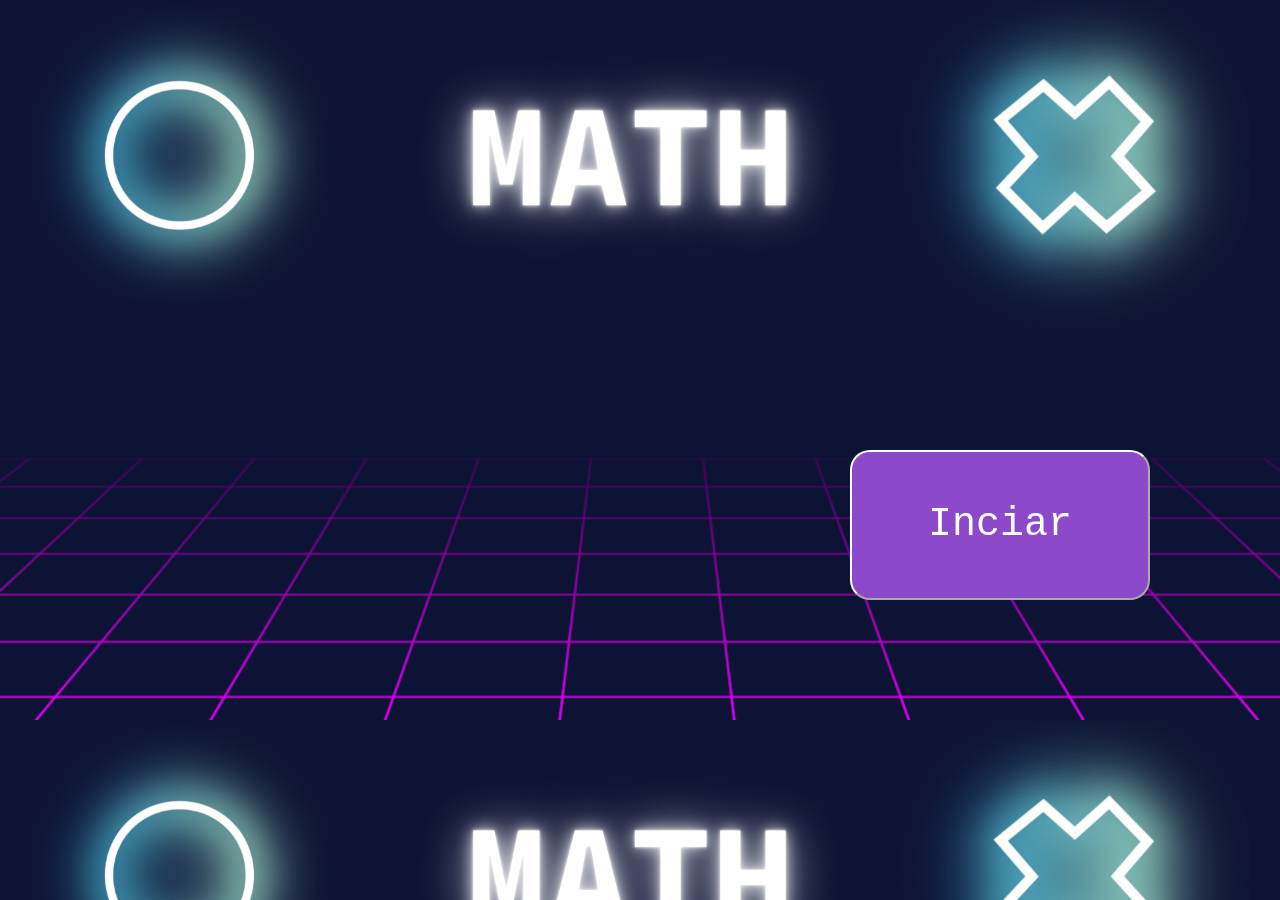
<file: index.html>
<!DOCTYPE html>
<html lang="pt">
<head>
    <meta name="viewport" content="width=device-width, initial-scale=1.0">
    <link rel="stylesheet" href="https://maxcdn.bootstrapcdn.com/bootstrap/3.4.0/css/bootstrap.min.css">
	<script src="https://ajax.googleapis.com/ajax/libs/jquery/3.4.1/jquery.min.js"></script>
	<script src="https://maxcdn.bootstrapcdn.com/bootstrap/3.4.0/js/bootstrap.min.js"></script>
    <title>Quiz de matemática</title>
    <link rel="stylesheet" type="text/css" href="style.css">
</head>
<body class="bodyBackground">
    <button id="butaoInicio" onclick="start()"> Inciar </button>
    <script src = "game.js"></script>
</body>
</html>
</file>
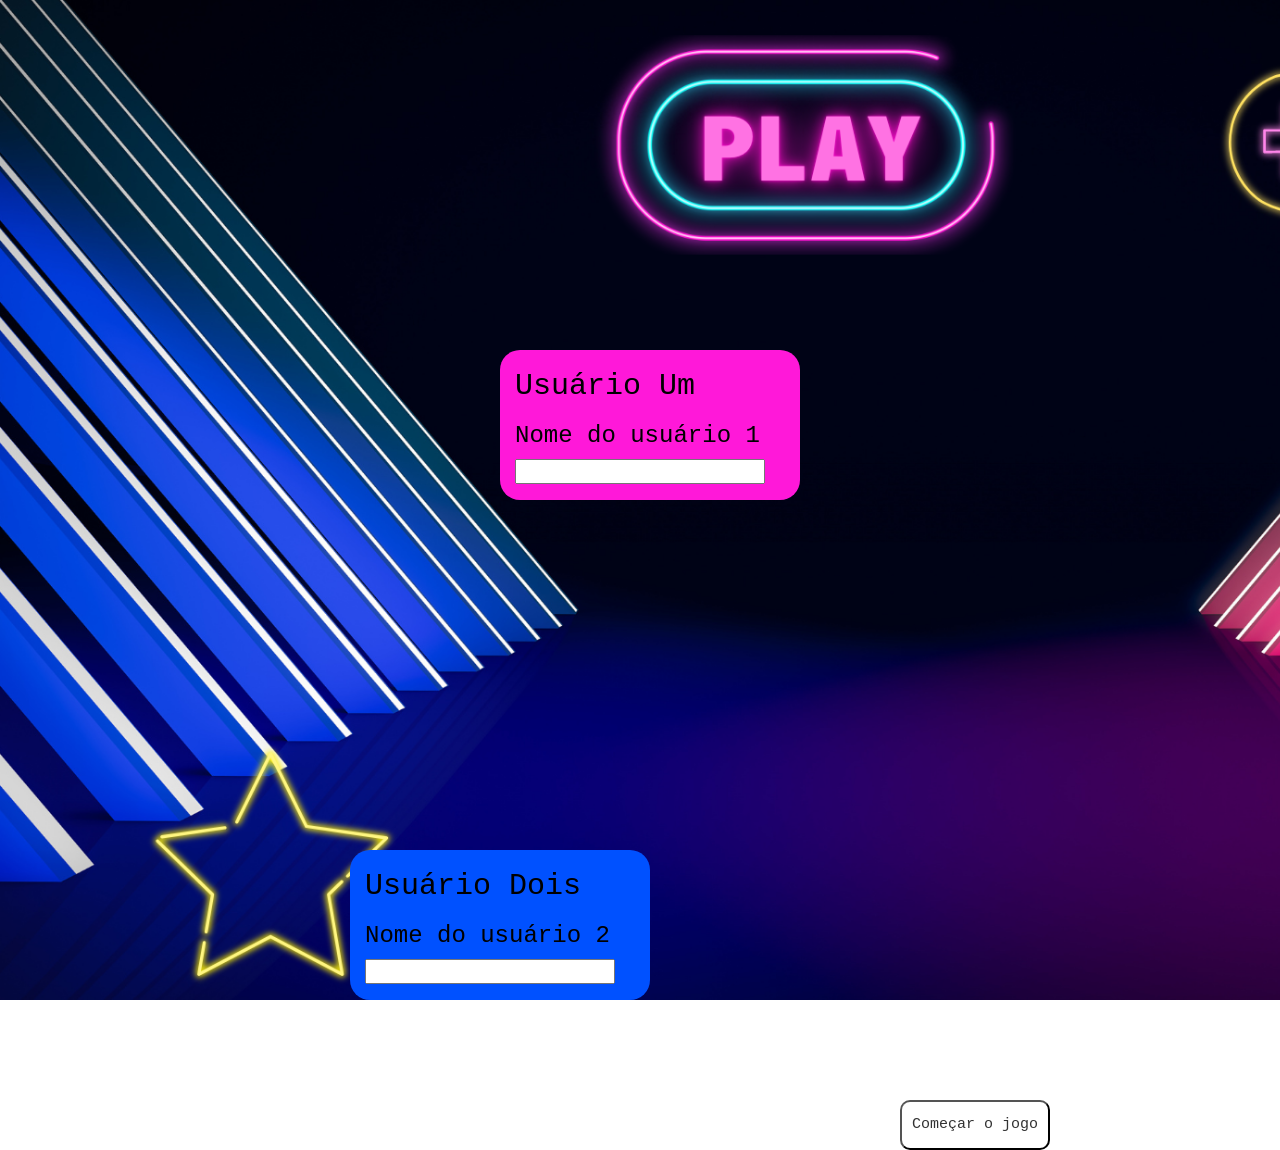
<file: login.html>
<!DOCTYPE html>
<html lang="pt">
<head>
    <meta name="viewport" content="width=device-width, initial-scale=1.0">
    <link rel="stylesheet" href="https://maxcdn.bootstrapcdn.com/bootstrap/3.4.0/css/bootstrap.min.css">
	<script src="https://ajax.googleapis.com/ajax/libs/jquery/3.4.1/jquery.min.js"></script>
	<script src="https://maxcdn.bootstrapcdn.com/bootstrap/3.4.0/js/bootstrap.min.js"></script>
    <title>Login</title>
    <link rel="stylesheet" type="text/css" href="login.css">
</head>
<body class="bodyBackgroundD">
    <span id="usuarioUm" class="col-lg-4 col-sm-8  col-xs-11 nome">
        <b><h2>Usuário Um</h2>
        <h3>Nome do usuário 1</h3>
        <input type="text" id="t1" class="caixaNome"></b>
    </span>
    <span id="usuarioDois" class="col-lg-4 col-sm-8  col-xs-11 nome2">
        <b><h2>Usuário Dois</h2>
        <h3>Nome do usuário 2</h3>
        <input type="text" id="t2" class="caixaNome"></b>
    </span>
    <button id="iniciar" onclick="comecar()"> Começar o jogo </button>
    <script src = "game.js"></script>
</body>
</html>
</file>
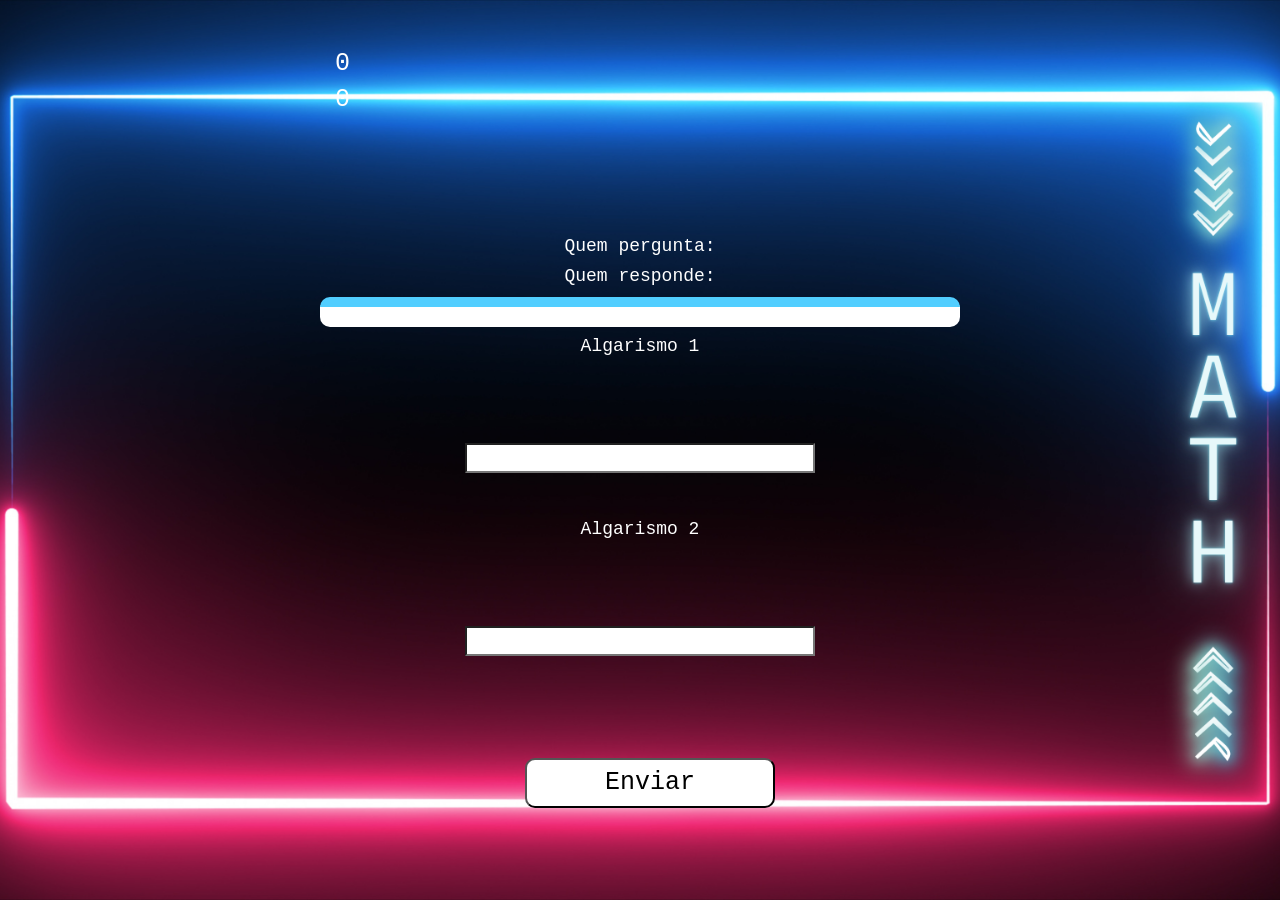
<file: numeros.html>
<!DOCTYPE html>
<html lang="pt">
<head>
    <meta name="viewport" content="width=device-width, initial-scale=1.0">
    <link rel="stylesheet" href="https://maxcdn.bootstrapcdn.com/bootstrap/3.4.0/css/bootstrap.min.css">
	<script src="https://ajax.googleapis.com/ajax/libs/jquery/3.4.1/jquery.min.js"></script>
	<script src="https://maxcdn.bootstrapcdn.com/bootstrap/3.4.0/js/bootstrap.min.js"></script>
    <title>Formulação de questão</title>
    <link rel="stylesheet" type="text/css" href="login.css">
</head>
<body class="telaNumeros">
    <div id="container">
        <section id="pontos">
            <h4 id="jUm"></h4>  <span id="pontuacaoJUm"></span>  
            <br>
            <h4 id="jDois"></h4> <span id="pontuacaoJDois"></span>  
        </section>
        <center>
            <section id="pessoas">
                <h4>Quem pergunta:  <span id="questionador"> </span>  </h4>
                <h4>Quem responde:  <span id="respondedor"> </span>  </h4>
            </section>
            <div id="output" class="col-lg-6"> </div>

            <section id="numero1">
                <h4> Algarismo 1</h4>
                <input id="n1" class="caixaNumber" type="number">
            </section>

            <section id="numero2">
                <h4> Algarismo 2</h4>
                <input id="n2" class="caixaNumber" type="number"> 
            </section>
            
            <button id="enviarNumero" class="button" onclick="enviar()"> Enviar </button>
        </center>
    </div>
    <script src = "main.js"></script>
</body> 
</html>
</file>
<file: style.css>
.bodyBackground{
    background-image:url(telaInicio.png);
    background-size:cover;
    height: 650px;
}
#butaoInicio{
    margin-left: 850px;
    margin-top:450px;
    background-color: rgb(140, 74, 202);
    text-align: center;
    float: left;
    width: 300px;
    height: 150px;
    border-color: white;
    border-radius: 20px;
    font-size: 40px;
    color: white;
    font-family: 'Courier New', Courier, monospace;
}
</file>
<file: login.css>
.bodyBackgroundD{
    background-image:url(fundo_neon.png);
    background-size:cover;
    height: 700px;
    background-repeat: no-repeat;
}
#usuarioUm{
    margin-top: 350px;
    margin-left: 500px;
    background-color: rgb(255, 24, 217);
    border-radius: 20px;
    width: 300px;
    height: 150px;
    font-family: 'Courier New', Courier, monospace;
    color: rgb(0, 0, 0);
}
#usuarioDois{
    margin-top: 350px;
    margin-left: 350px;
    background-color: rgb(0, 81, 255);
    border-radius: 20px;
    width: 300px;
    height: 150px;
    font-family: 'Courier New', Courier, monospace;
    color: rgb(0, 0, 0);
}
input{
    width: 250px;
    height: 25px;
    font-size: 20px;
}
button{
    background-color: rgb(255, 255, 255);
    width: 150px;
    height: 50px;
    border-radius: 10px;
    font-family: 'Courier New', Courier, monospace;
    font-size: 15px;
}
#iniciar{
    margin-top: 100px;
    margin-left: 900px;
}
.telaNumeros{
    background-image:url(telaQuestao.png);
    background-position:center;
    background-size:cover;
    height: 900px;
    font-family: 'Courier New', Courier, monospace;
    color: white;
    font-size: 100px;
}
.caixaNumber{
    width: 350px;
    height: 30px;
    color: black;
    background-color: white;
    font-size: 20px;
}
#pessoas{
    margin-top: 120px;
    font-size: 50px;
}
#enviarNumero{
    height: 50px;
    width: 250px;
    font-size: 25px;
    margin-left: 20px;
    margin-top: 50px;
    color: black;
}
#pontos{
    margin-left: 300px;
    font-size: 25px;
}
#output{
    background: rgb(255, 255, 255);
    border-radius: 10px;
    border-top: 10px solid #51ceff;
    padding: 10px;
    float: none;
    text-align: left;
    color: rgb(0, 0, 0);
}
#jUm, #jDois{
    display: inline-block;
    margin-left: 20px;
    margin-top: 60px
}
#jDois{
    margin-top: 0px;
}
#n1{
   margin-top: 5px; 
}
</file>
